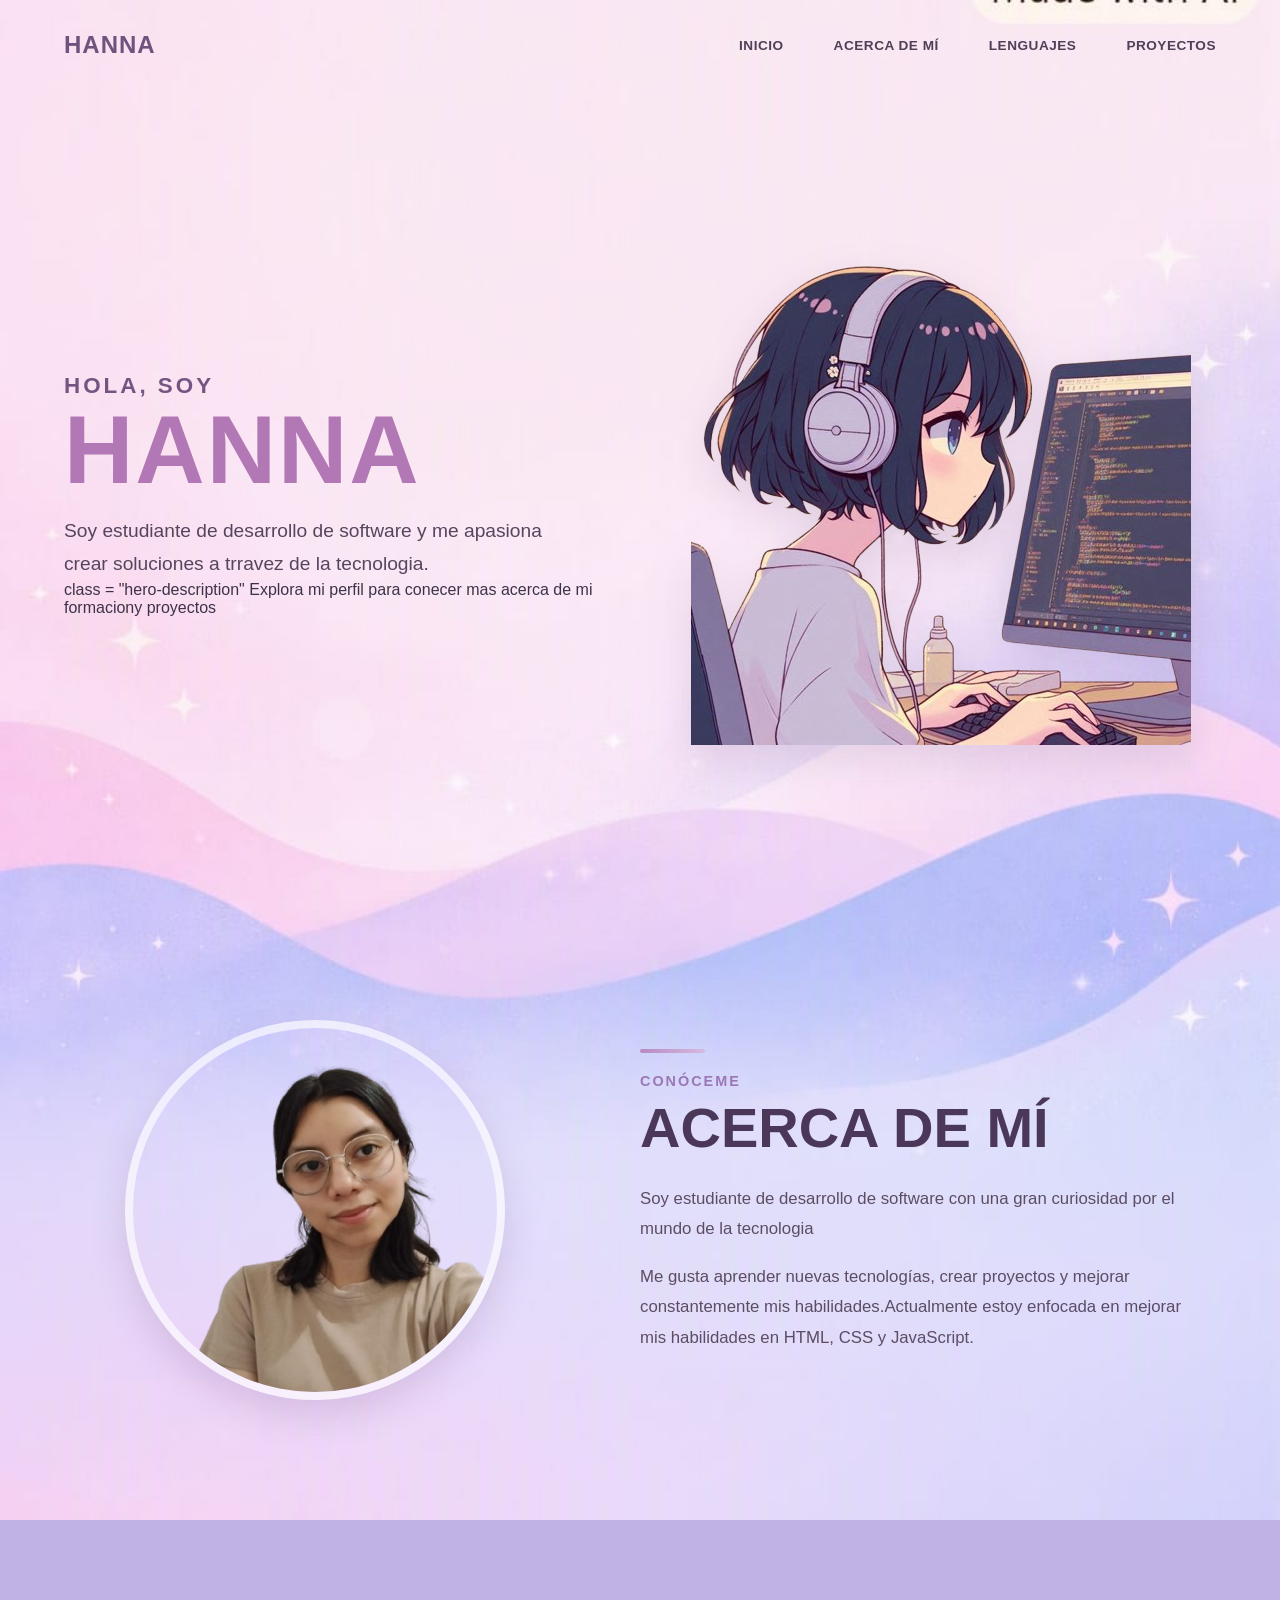
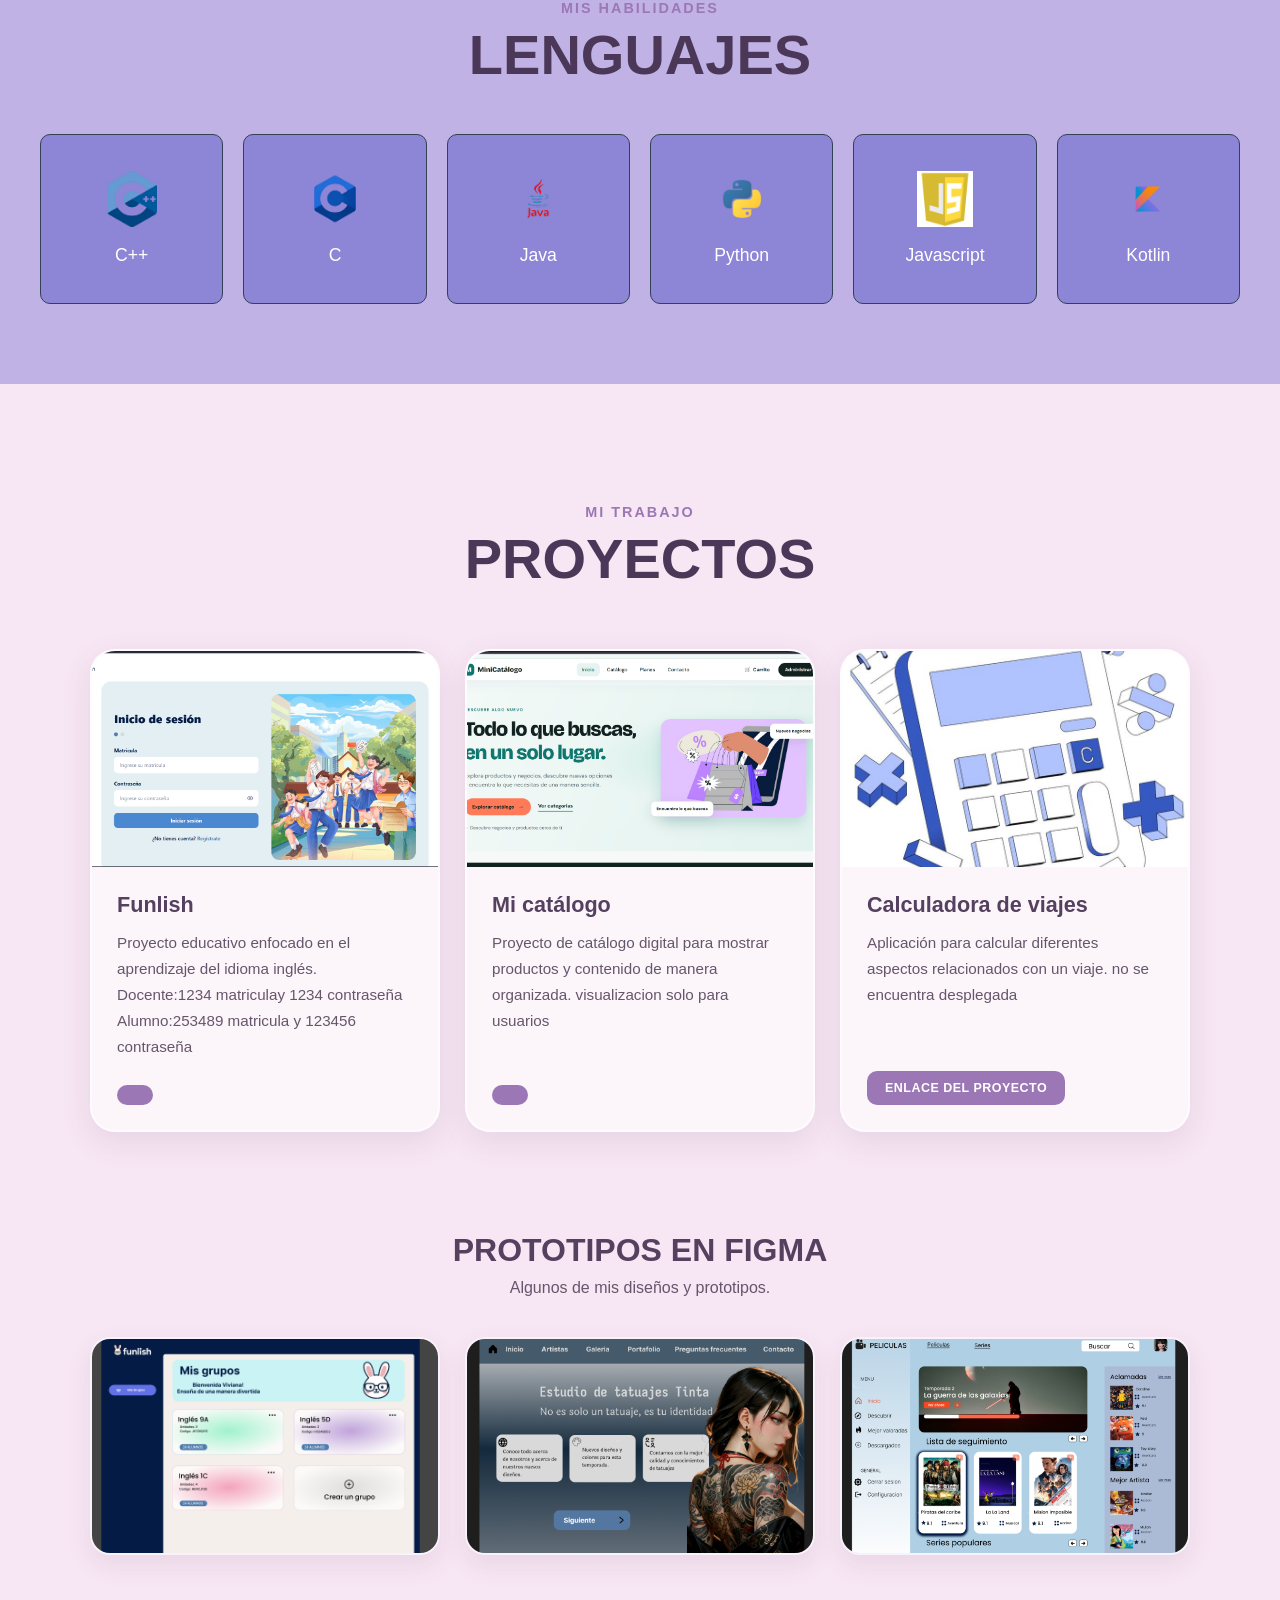
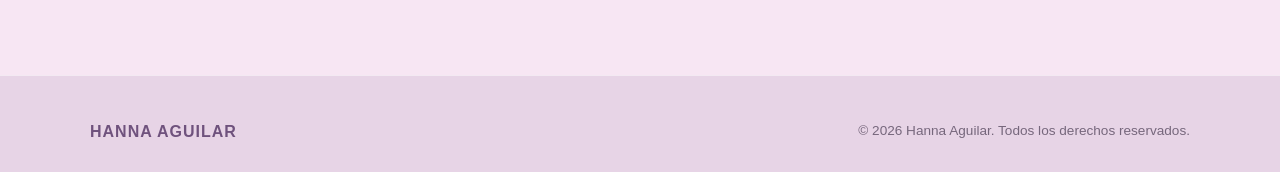
<file: index.html>
<!DOCTYPE html>
<html lang="es">

<head>

    <meta charset="UTF-8">

    <meta
        name="viewport"
        content="width=device-width, initial-scale=1.0"
    >

    <meta
        name="description"
        content="Portafolio personal de Hanna Aguilar, estudiante de desarrollo de software."
    >

    <meta
        name="author"
        content="Hanna Aguilar"
    >

    
    <title>Hanna Aguilar | Portafolio</title>
    <link rel="stylesheet" href="css/style.css">
    <link rel="stylesheet" href="css/navbar.css">
    <link rel="stylesheet" href="css/hero.css">
    <link rel="stylesheet" href="css/about.css">
    <link rel="stylesheet" href="css/languajes.css">
    <link rel="stylesheet" href="css/proyects.css">
    <link rel="stylesheet" href="css/footer.css">

</head>

<body>


    <header id="navbar"></header>


   
    <main>
        <div id="hero"></div>
        <div id="about"></div>
        <div id="languages"></div>
        <div id="projects"></div>

    </main>
    <footer id="footer"></footer>
    <script src="js/main.js"></script>

</body>

</html>
</file>
<file: css/style.css>
/* =========================================
   RESET GENERAL
========================================= */

* {
    margin: 0;
    padding: 0;
    box-sizing: border-box;
}


/* =========================================
   CONFIGURACIÓN GENERAL
========================================= */

html {
    scroll-behavior: smooth;
    scroll-padding-top: 90px;
}


body {
    min-height: 100vh;

    font-family: Arial, Helvetica, sans-serif;

    color: #3d3348;

    background-color: #f7e6f3;

    background-image: url("/assets/img/fondo.jpeg");
    background-position: top center;
    background-repeat: no-repeat;
    background-size: 100% auto;

    overflow-x: hidden;
}


/* =========================================
   IMÁGENES
========================================= */

img {
    display: block;
    max-width: 100%;
}


/* =========================================
   ENLACES
========================================= */

a {
    color: inherit;
    text-decoration: none;
}


/* =========================================
   LISTAS
========================================= */

ul {
    list-style: none;
}


/* =========================================
   CONTENEDOR GENERAL
========================================= */

.container {
    width: min(90%, 1200px);
    margin: 0 auto;
}


/* =========================================
   SECCIONES
========================================= */

section {
    width: 100%;
}


/* =========================================
   TÍTULOS DE SECCIÓN
========================================= */

.section-subtitle {
    margin-bottom: 8px;

    color: #9b78b5;

    font-size: 0.9rem;
    font-weight: 700;

    letter-spacing: 2px;
}


section h2 {
    color: #4b3858;

    font-size: clamp(2rem, 5vw, 3.5rem);

    font-weight: 800;

    line-height: 1.1;
}


/* =========================================
   RESPONSIVE GENERAL
========================================= */

@media (max-width: 768px) {

    html {
        scroll-padding-top: 70px;
    }

    .container {
        width: min(92%, 600px);
    }

}
</file>
<file: css/navbar.css>
.navbar {
    position: relative;

    width: 100%;

    z-index: 1000;
}


.navbar-container {
    width: min(90%, 1200px);

    min-height: 90px;

    margin: 0 auto;

    display: flex;

    align-items: center;

    justify-content: space-between;

    gap: 30px;
}

.navbar-logo {
    color: #6f527d;

    font-size: 1.5rem;

    font-weight: 800;

    letter-spacing: 1px;

    transition:
        color 0.3s ease,
        transform 0.3s ease;
}


.navbar-logo:hover {
    color: #a477b5;

    transform: translateY(-2px);
}

.navbar-menu {
    display: flex;

    align-items: center;

    justify-content: center;

    gap: clamp(20px, 4vw, 50px);
}


.navbar-link {
    position: relative;

    color: #4e4056;

    font-size: 0.85rem;

    font-weight: 700;

    letter-spacing: 0.5px;

    transition:
        color 0.3s ease;
}


.navbar-link::after {
    content: "";

    position: absolute;

    left: 0;
    bottom: -6px;

    width: 0;
    height: 2px;

    background-color: #a477b5;

    transition: width 0.3s ease;
}


.navbar-link:hover {
    color: #9b78b5;
}


.navbar-link:hover::after {
    width: 100%;
}

@media (max-width: 768px) {

    .navbar-container {
        min-height: 75px;

        flex-direction: column;

        justify-content: center;

        gap: 15px;

        padding: 15px 0;
    }


    .navbar-menu {
        flex-wrap: wrap;

        gap: 12px 20px;
    }


    .navbar-link {
        font-size: 0.75rem;
    }

}
</file>
<file: css/hero.css>
.hero {
    width: 100%;
    min-height: calc(100vh - 90px);

    display: flex;
    align-items: center;
}


.hero-container {
    width: min(90%, 1200px);

    margin: 0 auto;

    display: grid;
    grid-template-columns: 1fr 1fr;

    align-items: center;

    gap: 50px;
}

.hero-content {
    display: flex;
    flex-direction: column;

    justify-content: center;

    padding: 40px 0;
}


.hero-greeting {
    margin-bottom: 5px;

    color: #765481;

    font-size: clamp(1rem, 2vw, 1.4rem);

    font-weight: 700;

    letter-spacing: 3px;
}


.hero h1 {
    margin-bottom: 20px;

    color: #b178b5;

    font-size: clamp(3rem, 8vw, 6rem);

    font-weight: 900;

    line-height: 0.95;

    letter-spacing: 2px;
}


.hero-description {
    max-width: 500px;

    color: #55465d;

    font-size: clamp(1rem, 1.5vw, 1.2rem);

    line-height: 1.7;
}


/* =========================================
   IMAGEN
========================================= */

.hero-image {
    display: flex;

    align-items: center;
    justify-content: center;

    min-height: 450px;
}


.hero-image img {
    width: min(100%, 500px);

    height: auto;

    object-fit: contain;

    filter: drop-shadow(0 15px 20px rgba(100, 70, 120, 0.15));

    animation: heroFloat 4s ease-in-out infinite;
}


/* =========================================
   ANIMACIÓN
========================================= */

@keyframes heroFloat {

    0% {
        transform: translateY(0);
    }

    50% {
        transform: translateY(-10px);
    }

    100% {
        transform: translateY(0);
    }

}


/* =========================================
   TABLET
========================================= */

@media (max-width: 900px) {

    .hero-container {
        grid-template-columns: 1fr;

        text-align: center;

        gap: 20px;
    }


    .hero-content {
        align-items: center;
    }


    .hero-description {
        margin: 0 auto;
    }


    .hero-image {
        min-height: auto;
    }


    .hero-image img {
        width: min(70%, 400px);
    }

}


/* =========================================
   CELULAR
========================================= */

@media (max-width: 600px) {

    .hero {
        min-height: auto;

        padding: 60px 0 80px;
    }


    .hero-container {
        width: 90%;

        gap: 35px;
    }


    .hero-content {
        padding: 20px 0;
    }


    .hero-greeting {
        font-size: 0.9rem;

        letter-spacing: 2px;
    }


    .hero h1 {
        font-size: clamp(3rem, 18vw, 5rem);
    }


    .hero-description {
        font-size: 1rem;

        line-height: 1.6;
    }


    .hero-image img {
        width: min(85%, 330px);
    }

}
</file>
<file: css/about.css>
.about {
    width: 100%;

    padding: 120px 0;
}


.about-container {
    width: min(90%, 1100px);

    margin: 0 auto;

    display: grid;

    grid-template-columns: 0.9fr 1.1fr;

    align-items: center;

    gap: clamp(50px, 8vw, 100px);
}

.about-image {
    display: flex;

    justify-content: center;

    align-items: center;
}


.about-image img {
    width: min(100%, 380px);

    aspect-ratio: 1 / 1;

    object-fit: cover;

    border-radius: 50%;

    border: 8px solid rgba(255, 255, 255, 0.65);

    box-shadow:
        0 15px 35px rgba(115, 80, 130, 0.18);

    transition:
        transform 0.4s ease,
        box-shadow 0.4s ease;
}


.about-image img:hover {
    transform: translateY(-8px);

    box-shadow:
        0 20px 40px rgba(115, 80, 130, 0.25);
}


.about-content {
    max-width: 600px;
}


.about-content h2 {
    margin-bottom: 25px;
}


.about-content p:not(.section-subtitle) {
    margin-bottom: 18px;

    color: #5c4d64;

    font-size: 1.05rem;

    line-height: 1.8;
}


.about-content::before {
    content: "";

    display: block;

    width: 65px;
    height: 4px;

    margin-bottom: 20px;

    border-radius: 10px;

    background: linear-gradient(
        90deg,
        #b58ac4,
        #d7b9df
    );
}


@media (max-width: 900px) {

    .about {
        padding: 90px 0;
    }


    .about-container {
        grid-template-columns: 1fr;

        text-align: center;

        gap: 45px;
    }


    .about-image {
        order: 1;
    }


    .about-content {
        order: 2;

        margin: 0 auto;
    }


    .about-content::before {
        margin-left: auto;
        margin-right: auto;
    }

}


@media (max-width: 600px) {

    .about {
        padding: 75px 0;
    }


    .about-container {
        width: 90%;

        gap: 35px;
    }


    .about-image img {
        width: min(80vw, 300px);

        border-width: 6px;
    }


    .about-content h2 {
        font-size: 2.3rem;

        margin-bottom: 20px;
    }


    .about-content p:not(.section-subtitle) {
        font-size: 0.95rem;

        line-height: 1.7;
    }

}
</file>
<file: css/languajes.css>
.languages {
    background: #c1b2e5;
    padding: 80px 20px;
}

.languages-container {
    max-width: 1200px;
    margin: 0 auto;
}

.languages-header {
    text-align: center;
    margin-bottom: 48px;
    color: #fff;
}

.languages-grid {
    display: grid;
    grid-template-columns: repeat(6, 1fr);
    gap: 20px;
}

.language-card {
    background: #8d85d5;
    border: 1px solid #334155;
    border-radius: 10px;
    height: 170px;
    display: flex;
    flex-direction: column;
    align-items: center;
    justify-content: center;
    gap: 18px;
    transition: transform 0.25s ease, border-color 0.25s ease;
}

.language-card:hover {
    transform: translateY(-6px);
    border-color: #6366f1;
}

.language-card img {
    width: 56px;
    height: 56px;
    object-fit: contain;
}

.language-card h3 {
    margin: 0;
    color: #fff;
    font-size: 1.1rem;
    font-weight: 500;
}

/* Tablet */
@media (max-width: 900px) {
    .languages-grid {
        grid-template-columns: repeat(3, 1fr);
    }
}

/* Móvil */
@media (max-width: 500px) {
    .languages-grid {
        grid-template-columns: repeat(2, 1fr);
    }
}
</file>
<file: css/proyects.css>
.projects {
    width: 100%;
    padding: 120px 0;
}


.projects-container {
    width: min(90%, 1100px);
    margin: 0 auto;
}



.projects-header {
    text-align: center;
    margin-bottom: 60px;
}


.projects-grid {
    display: grid;

    grid-template-columns: repeat(3, 1fr);

    gap: 25px;
}


.project-card {
    overflow: hidden;

    display: flex;
    flex-direction: column;

    background: rgba(255, 255, 255, 0.6);

    border: 2px solid rgba(255, 255, 255, 0.7);

    border-radius: 25px;

    box-shadow:
        0 10px 30px rgba(116, 80, 130, 0.12);

    backdrop-filter: blur(5px);

    transition:
        transform 0.3s ease,
        box-shadow 0.3s ease;
}


.project-card:hover {
    transform: translateY(-8px);

    box-shadow:
        0 18px 40px rgba(116, 80, 130, 0.2);
}


.project-image {
    width: 100%;

    aspect-ratio: 16 / 10;

    overflow: hidden;

    background-color: #ead9ee;
}


.project-image img {
    width: 100%;
    height: 100%;

    object-fit: cover;

    transition: transform 0.4s ease;
}


.project-card:hover .project-image img {
    transform: scale(1.05);
}


.project-content {
    display: flex;
    flex-direction: column;

    flex: 1;

    padding: 25px;
}


.project-content h3 {
    margin-bottom: 12px;

    color: #55405f;

    font-size: 1.35rem;
}


.project-content p {
    margin-bottom: 25px;

    color: #66566c;

    font-size: 0.95rem;

    line-height: 1.7;
}


.project-button {
    align-self: flex-start;

    margin-top: auto;

    padding: 10px 18px;

    color: #ffffff;

    background-color: #9b78b5;

    border-radius: 10px;

    font-size: 0.78rem;

    font-weight: 700;

    letter-spacing: 0.5px;

    transition:
        background-color 0.3s ease,
        transform 0.3s ease;
}


.project-button:hover {
    background-color: #79558e;

    transform: translateY(-2px);
}


.prototypes {
    margin-top: 100px;
}


.prototypes-header {
    margin-bottom: 40px;

    text-align: center;
}


.prototypes-header h3 {
    margin-bottom: 10px;

    color: #55405f;

    font-size: clamp(1.5rem, 3vw, 2rem);
}


.prototypes-header p {
    color: #66566c;

    font-size: 1rem;
}


.prototypes-grid {
    display: grid;

    grid-template-columns: repeat(3, 1fr);

    gap: 25px;
}

.prototype-card {
    display: block;

    overflow: hidden;

    aspect-ratio: 16 / 10;

    background-color: #ead9ee;

    border: 2px solid rgba(255, 255, 255, 0.7);

    border-radius: 20px;

    box-shadow:
        0 10px 25px rgba(116, 80, 130, 0.1);

    transition:
        transform 0.3s ease,
        box-shadow 0.3s ease;
}


.prototype-card:hover {
    transform: translateY(-7px);

    box-shadow:
        0 18px 35px rgba(116, 80, 130, 0.18);
}


.prototype-card img {
    width: 100%;
    height: 100%;

    object-fit: cover;

    transition: transform 0.4s ease;
}


.prototype-card:hover img {
    transform: scale(1.05);
}


@media (max-width: 900px) {

    .projects {
        padding: 90px 0;
    }


    .projects-grid {
        grid-template-columns: repeat(2, 1fr);
    }


    .prototypes {
        margin-top: 80px;
    }


    .prototypes-grid {
        grid-template-columns: repeat(2, 1fr);
    }

}


@media (max-width: 600px) {

    .projects {
        padding: 75px 0;
    }


    .projects-container {
        width: 90%;
    }


    .projects-header {
        margin-bottom: 40px;
    }


    .projects-grid {
        grid-template-columns: 1fr;

        gap: 20px;
    }


    .project-content {
        padding: 20px;
    }


    .project-content h3 {
        font-size: 1.2rem;
    }


    .project-content p {
        font-size: 0.9rem;
    }


    .prototypes {
        margin-top: 65px;
    }


    .prototypes-grid {
        grid-template-columns: 1fr;

        gap: 20px;
    }

}
</file>
<file: css/footer.css>
.footer {
    width: 100%;

    padding: 45px 0 30px;

    background: rgba(118, 82, 132, 0.12);

    border-top: 1px solid rgba(255, 255, 255, 0.5);
}


.footer-container {
    width: min(90%, 1100px);

    margin: 0 auto;

    display: flex;

    align-items: center;

    justify-content: space-between;

    gap: 20px;
}

.footer-name {
    color: #6f527d;

    font-size: 1rem;

    font-weight: 800;

    letter-spacing: 1px;
}


.footer-copy {
    color: #76677c;

    font-size: 0.85rem;

    line-height: 1.5;

    text-align: right;
}


@media (max-width: 600px) {

    .footer {
        padding: 35px 0 25px;
    }


    .footer-container {
        flex-direction: column;

        justify-content: center;

        text-align: center;
    }


    .footer-copy {
        text-align: center;

        font-size: 0.8rem;
    }

}
</file>
